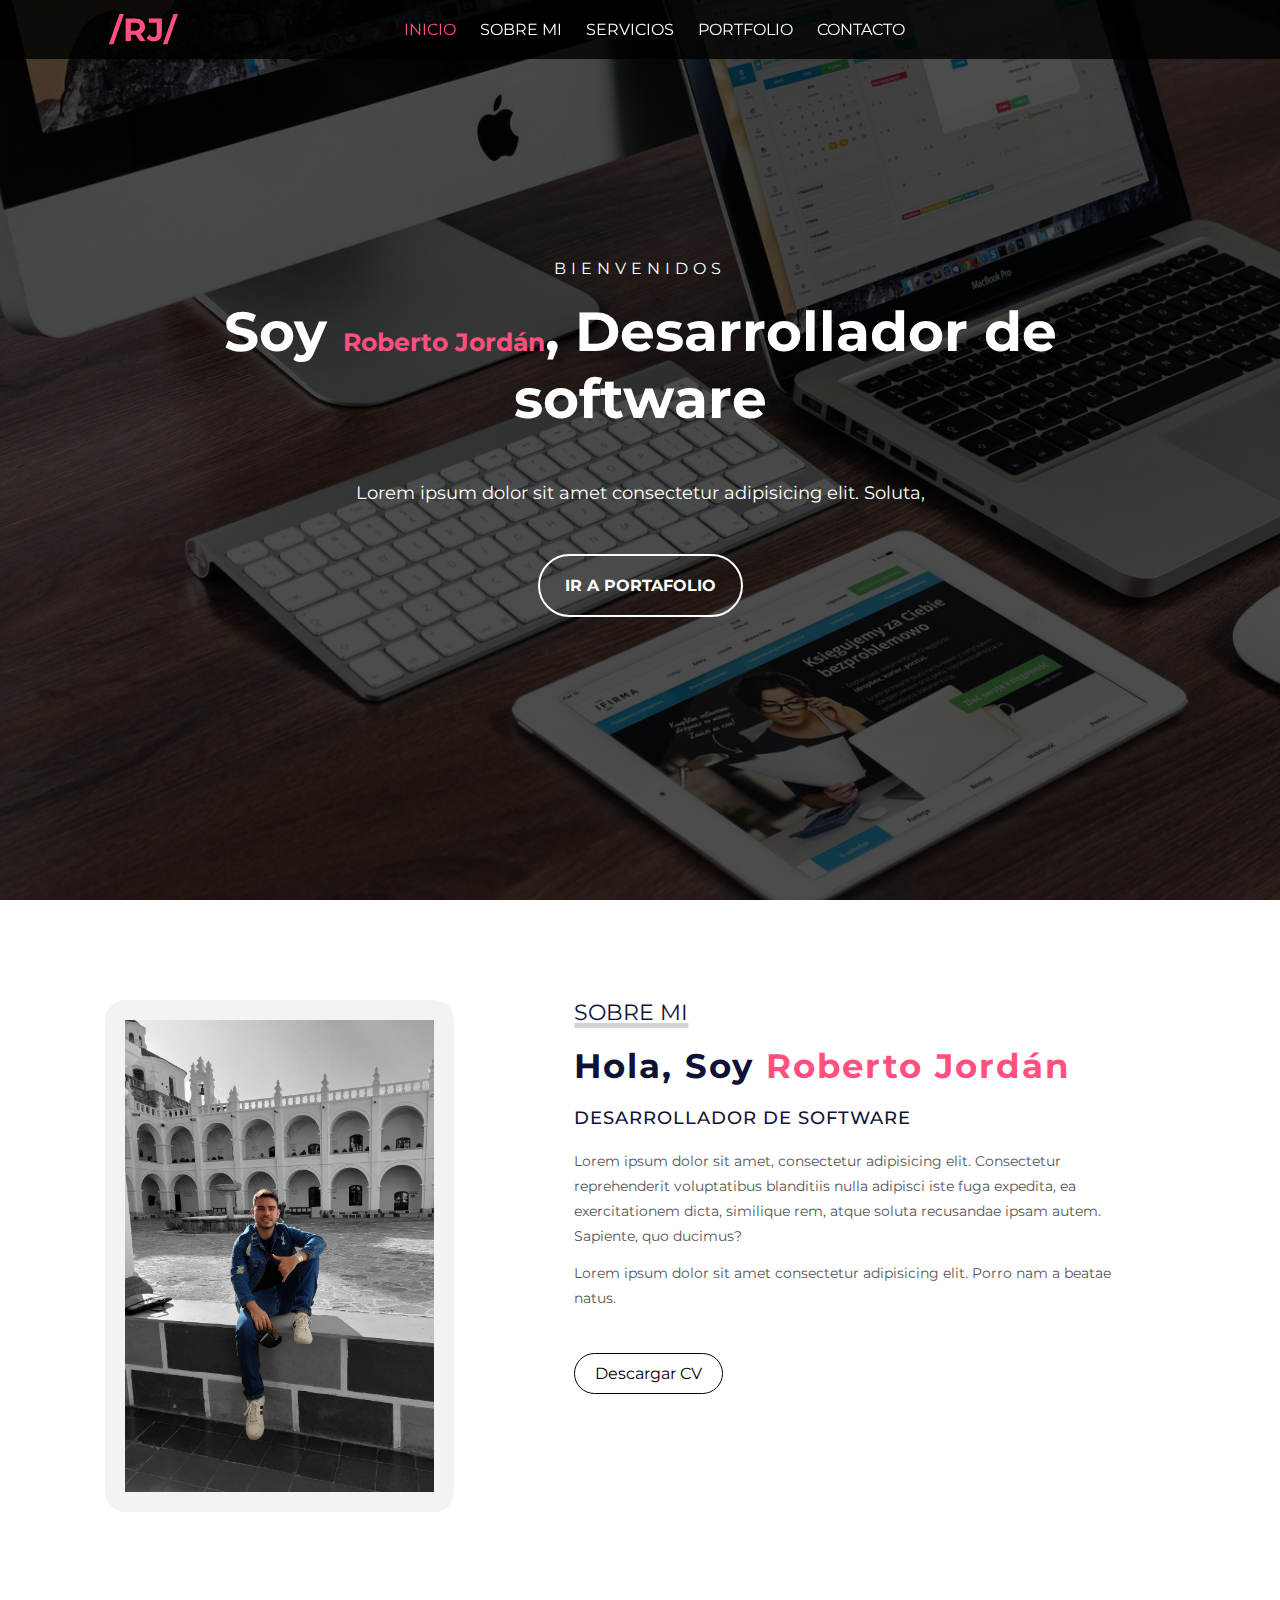
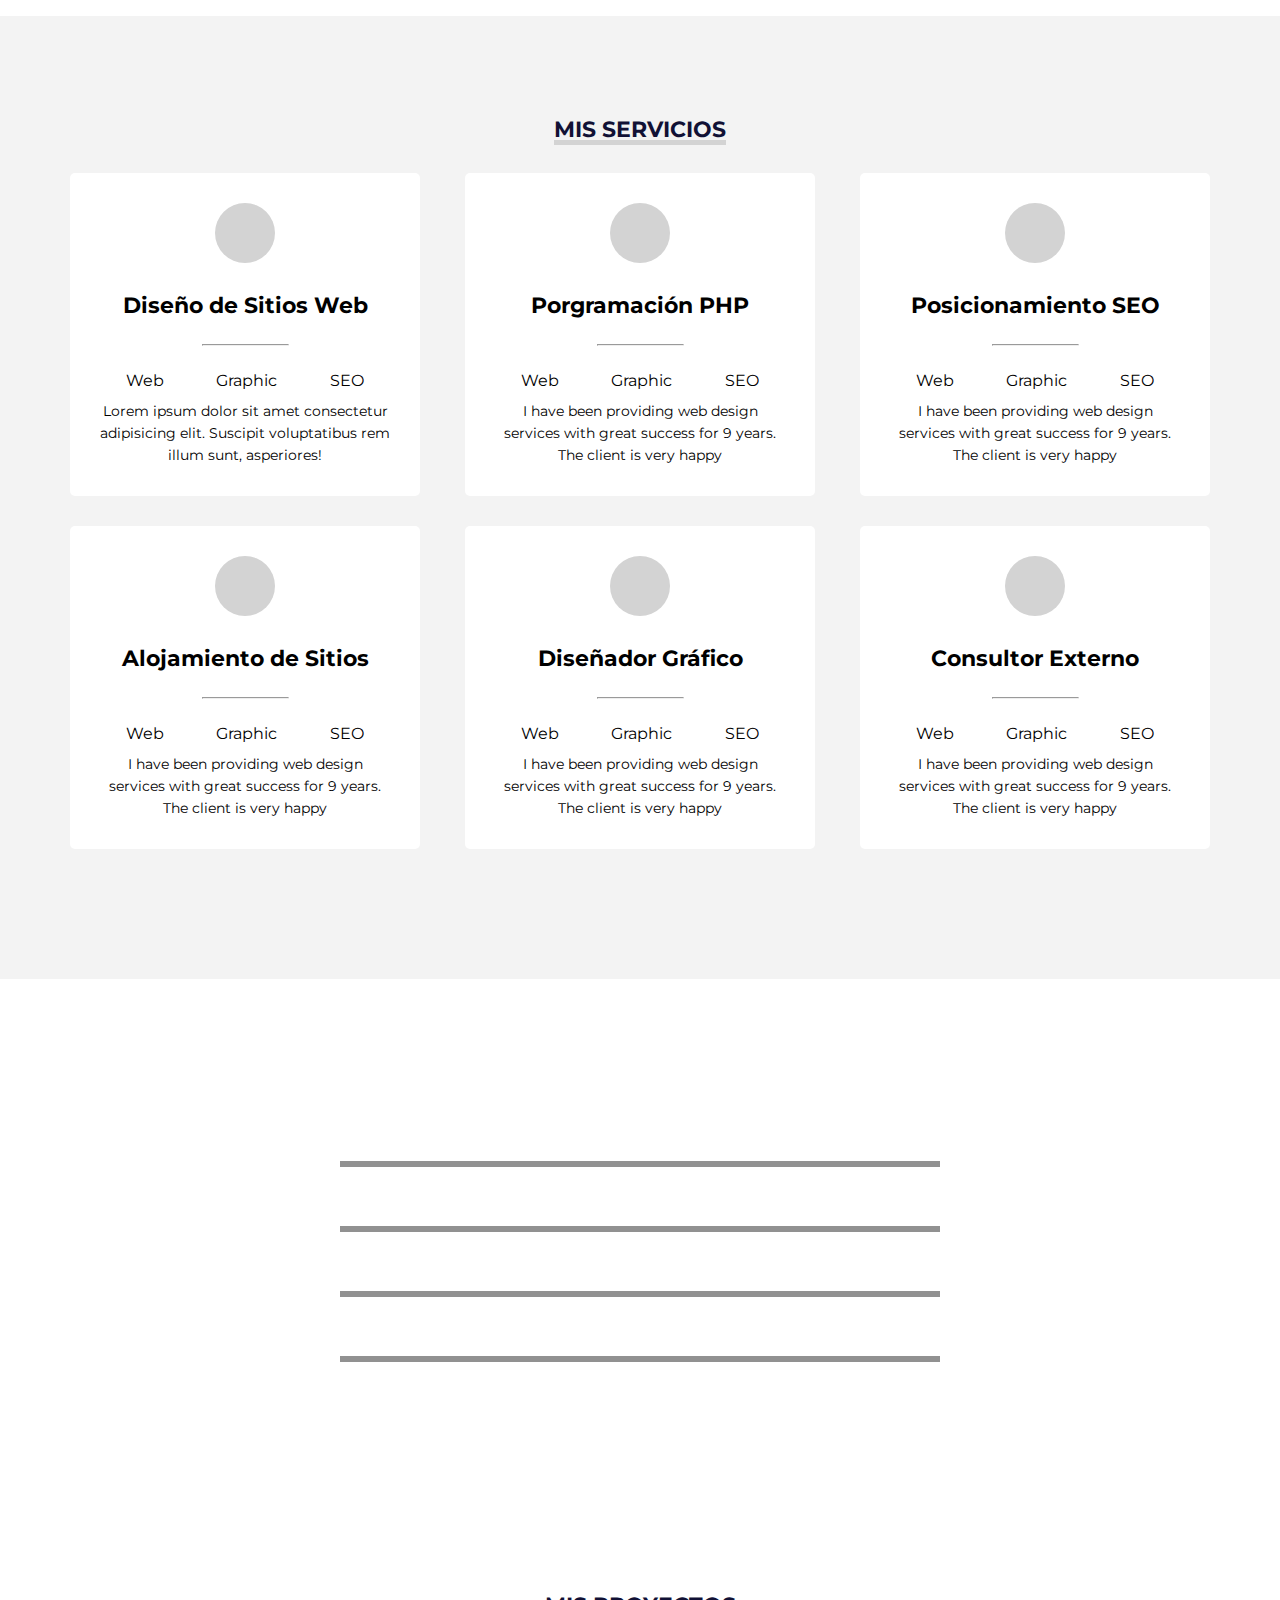
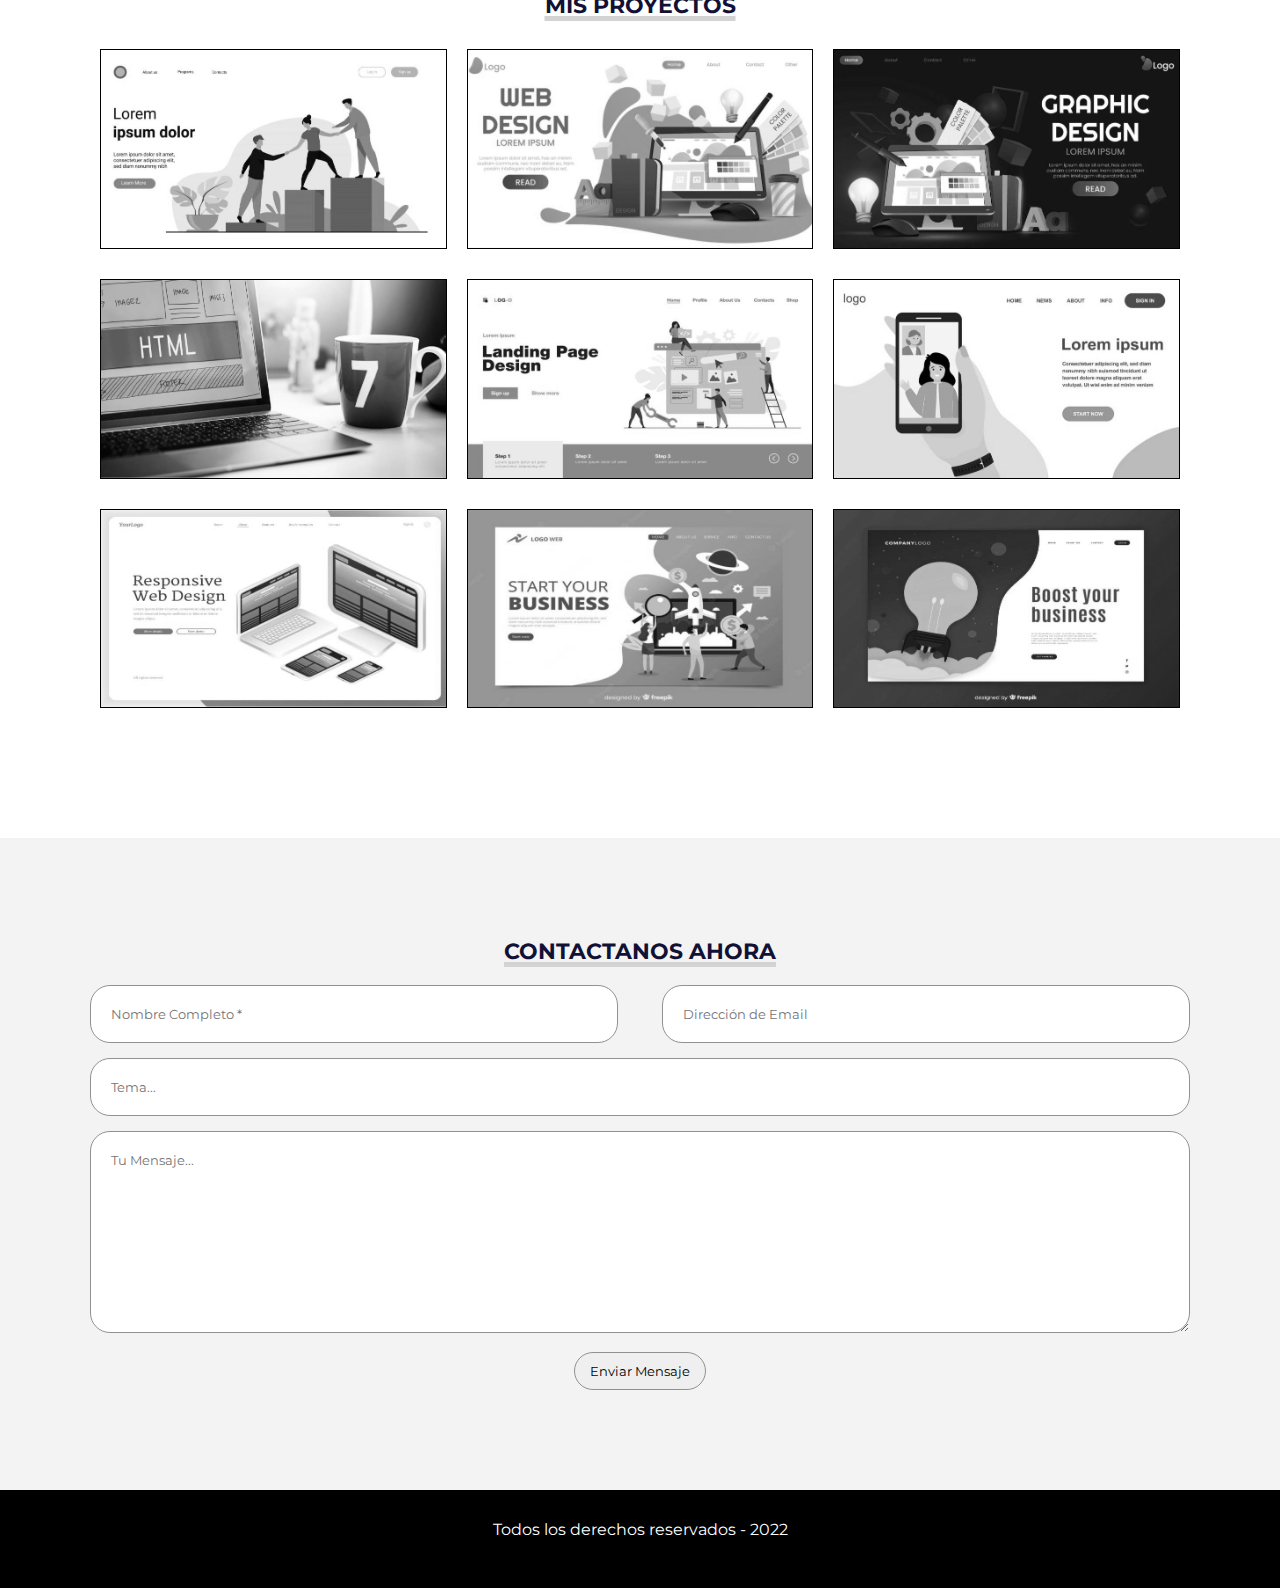
<file: index.html>
<!DOCTYPE html>
<html lang="es">
  <head>
    <meta charset="UTF-8" />
    <meta http-equiv="X-UA-Compatible" content="IE=edge" />
    <meta
      name="viewport"
      content="width=device-width, initial-scale=1.0 user-scalable=no"
    />
    <link
      rel="stylesheet"
      href="https://cdnjs.cloudflare.com/ajax/libs/font-awesome/6.1.1/css/all.min.css"
      integrity="sha512-KfkfwYDsLkIlwQp6LFnl8zNdLGxu9YAA1QvwINks4PhcElQSvqcyVLLD9aMhXd13uQjoXtEKNosOWaZqXgel0g=="
      crossorigin="anonymous"
      referrerpolicy="no-referrer"
    />
    <link rel="stylesheet" href="estilo.css" />
    <title>RJ Desarrollador Web</title>
  </head>

  <body>
    <!-- SECCION I N I C I O -->
    <section id="inicio">
      <div class="contenido">
        <header>
          <div class="contenido-header">
            <h1>/RJ/</h1>
            <nav id="nav" class="">
              <ul id="links">
                <li>
                  <a
                    href="#inicio"
                    class="seleccionado"
                    onclick="seleccionar(this)"
                    >INICIO</a
                  >
                </li>
                <li>
                  <a href="#sobremi" onclick="seleccionar(this)">SOBRE MI</a>
                </li>
                <li>
                  <a href="#servicios" onclick="seleccionar(this)">SERVICIOS</a>
                </li>
                <li>
                  <a href="#portfolio" onclick="seleccionar(this)">PORTFOLIO</a>
                </li>
                <li>
                  <a href="#contacto" onclick="seleccionar(this)">CONTACTO</a>
                </li>
              </ul>
            </nav>

            <!-- Icono del menu responsive -->
            <div id="icono-nav" onclick="responsiveMenu()">
              <i class="fa-solid fa-bars"></i>
            </div>

            <div class="redes">
              <a href="route/index.html"
                ><i class="fa-brands fa-youtube"></i
              ></a>
              <a href="#"><i class="fa-brands fa-facebook"></i></a>
              <a href="#"><i class="fa-brands fa-instagram-square"></i></a>
            </div>
          </div>
        </header>
        <div class="presentacion">
          <p class="bienvenida">Bienvenidos</p>
          <h2>Soy <span>Roberto Jordán</span>, Desarrollador de software</h2>
          <p class="descripcion">
            Lorem ipsum dolor sit amet consectetur adipisicing elit. Soluta,
          </p>
          <a href="#portfolio">Ir a Portafolio</a>
        </div>
      </div>
    </section>

    <!-- SECCION S O B R E M I -->
    <section id="sobremi">
      <div class="contenedor-foto">
        <img src="img/foto.jpeg" alt="" />
      </div>
      <div class="sobremi">
        <p class="titulo-seccion">Sobre Mi</p>
        <h2>Hola, Soy <span>Roberto Jordán</span></h2>
        <h3>Desarrollador de software</h3>
        <p>
          Lorem ipsum dolor sit amet, consectetur adipisicing elit. Consectetur
          reprehenderit voluptatibus blanditiis nulla adipisci iste fuga
          expedita, ea exercitationem dicta, similique rem, atque soluta
          recusandae ipsam autem. Sapiente, quo ducimus?
        </p>
        <p>
          Lorem ipsum dolor sit amet consectetur adipisicing elit. Porro nam a
          beatae natus.
        </p>
        <a href="#">Descargar CV</a>
      </div>
    </section>

    <!-- SECCION S E R V I C I O S -->
    <section id="servicios">
      <h3 class="titulo-seccion">MIS SERVICIOS</h3>
      <div class="fila">
        <div class="servicio">
          <span class="icono"> <i class="fa-solid fa-code"></i></span>
          <h4>Diseño de Sitios Web</h4>
          <hr />
          <ul class="servicios-tag">
            <li>Web</li>
            <li>Graphic</li>
            <li>SEO</li>
          </ul>
          <p>
            Lorem ipsum dolor sit amet consectetur adipisicing elit. Suscipit
            voluptatibus rem illum sunt, asperiores!
          </p>
        </div>
        <div class="servicio">
          <span class="icono"><i class="fa-solid fa-file-code"></i></span>
          <h4>Porgramación PHP</h4>
          <hr />
          <ul class="servicios-tag">
            <li>Web</li>
            <li>Graphic</li>
            <li>SEO</li>
          </ul>
          <p>
            I have been providing web design services with great success for 9
            years. The client is very happy
          </p>
        </div>
        <div class="servicio">
          <span class="icono"><i class="fa-solid fa-arrow-trend-up"></i></span>
          <h4>Posicionamiento SEO</h4>
          <hr />
          <ul class="servicios-tag">
            <li>Web</li>
            <li>Graphic</li>
            <li>SEO</li>
          </ul>
          <p>
            I have been providing web design services with great success for 9
            years. The client is very happy
          </p>
        </div>
      </div>
      <div class="fila">
        <div class="servicio">
          <span class="icono"><i class="fa-solid fa-database"></i></span>
          <h4>Alojamiento de Sitios</h4>
          <hr />
          <ul class="servicios-tag">
            <li>Web</li>
            <li>Graphic</li>
            <li>SEO</li>
          </ul>
          <p>
            I have been providing web design services with great success for 9
            years. The client is very happy
          </p>
        </div>
        <div class="servicio">
          <span class="icono"><i class="fa-solid fa-palette"></i></span>
          <h4>Diseñador Gráfico</h4>
          <hr />
          <ul class="servicios-tag">
            <li>Web</li>
            <li>Graphic</li>
            <li>SEO</li>
          </ul>
          <p>
            I have been providing web design services with great success for 9
            years. The client is very happy
          </p>
        </div>
        <div class="servicio">
          <span class="icono"
            ><i class="fa-solid fa-person-circle-question"></i
          ></span>
          <h4>Consultor Externo</h4>
          <hr />
          <ul class="servicios-tag">
            <li>Web</li>
            <li>Graphic</li>
            <li>SEO</li>
          </ul>
          <p>
            I have been providing web design services with great success for 9
            years. The client is very happy
          </p>
        </div>
      </div>
    </section>

    <!-- SECCION H A B I L I D A D E S -->
    <div class="contenedor-skills" id="skills">
      <h3>HABILIDADES</h3>
      <div class="skill">
        <div class="info">
          <p><span class="lista"> </span>Html & Css</p>
          <span class="porcentaje">95%</span>
        </div>

        <div class="barra">
          <div class="" id="html"></div>
        </div>
      </div>
      <div class="skill">
        <div class="info">
          <p><span class="lista"> </span>Javascript</p>
          <span class="porcentaje">90%</span>
        </div>

        <div class="barra">
          <div class="" id="js"></div>
        </div>
      </div>
      <div class="skill">
        <div class="info">
          <p><span class="lista"> </span>Bases de Datos</p>
          <span class="porcentaje">90%</span>
        </div>

        <div class="barra">
          <div class="" id="bd"></div>
        </div>
      </div>
      <div class="skill">
        <div class="info">
          <p><span class="lista"> </span>Photoshop</p>
          <span class="porcentaje">85%</span>
        </div>

        <div class="barra">
          <div class="" id="ps"></div>
        </div>
      </div>
    </div>

    <!-- SECCION PORTAFOLIO -->
    <section id="portfolio">
      <h3 class="titulo-seccion">Mis Proyectos</h3>
      <div class="fila">
        <div class="proyecto">
          <div class="overlay"></div>
          <img src="img/proyecto1.jpg" alt="" />
          <div class="info">
            <h4>Descripcion Proyecto</h4>
            <p>Diseño Web</p>
          </div>
        </div>
        <div class="proyecto">
          <div class="overlay"></div>
          <img src="img/proyecto2.jpg" alt="" />
          <div class="info">
            <h4>Descripcion Proyecto</h4>
            <p>Diseño Web</p>
          </div>
        </div>
        <div class="proyecto">
          <div class="overlay"></div>
          <img src="img/proyecto3.jpg" alt="" />
          <div class="info">
            <h4>Descripcion Proyecto</h4>
            <p>Diseño Web</p>
          </div>
        </div>
      </div>
      <div class="fila">
        <div class="proyecto">
          <div class="overlay"></div>
          <img src="img/proyecto4.jpg" alt="" />
          <div class="info">
            <h4>Descripcion Proyecto</h4>
            <p>Diseño Web</p>
          </div>
        </div>
        <div class="proyecto">
          <div class="overlay"></div>
          <img src="img/proyecto5.jpg" alt="" />
          <div class="info">
            <h4>Descripcion Proyecto</h4>
            <p>Diseño Web</p>
          </div>
        </div>
        <div class="proyecto">
          <div class="overlay"></div>
          <img src="img/proyecto6.jpg" alt="" />
          <div class="info">
            <h4>Descripcion Proyecto</h4>
            <p>Diseño Web</p>
          </div>
        </div>
      </div>
      <div class="fila">
        <div class="proyecto">
          <div class="overlay"></div>
          <img src="img/proyecto7.jpg" alt="" />
          <div class="info">
            <h4>Descripcion Proyecto</h4>
            <p>Diseño Web</p>
          </div>
        </div>
        <div class="proyecto">
          <div class="overlay"></div>
          <img src="img/proyecto8.jpg" alt="" />
          <div class="info">
            <h4>Descripcion Proyecto</h4>
            <p>Diseño Web</p>
          </div>
        </div>
        <div class="proyecto">
          <div class="overlay"></div>
          <img src="img/proyecto9.jpg" alt="" />
          <div class="info">
            <h4>Descripcion Proyecto</h4>
            <p>Diseño Web</p>
          </div>
        </div>
      </div>
    </section>

    <!-- SECCTION C O N T A C T O -->
    <section id="contacto">
      <h3 class="titulo-seccion">Contactanos ahora</h3>
      <div class="contenedor-form">
        <form action="">
          <div class="fila mitad">
            <input
              type="text"
              placeholder="Nombre Completo *"
              class="input-mitad"
            />
            <input
              type="email"
              placeholder="Dirección de Email"
              class="input-mitad"
            />
          </div>
          <div class="fila">
            <input type="text" placeholder="Tema..." class="input-full" />
          </div>
          <div class="fila">
            <textarea
              name=""
              id=""
              cols="30"
              rows="10"
              placeholder="Tu Mensaje..."
              class="input-full"
            ></textarea>
          </div>

          <input type="submit" value="Enviar Mensaje" class="btn-enviar" />
        </form>
      </div>
    </section>

    <!-- SECCION FOOTER -->
    <footer>
      <p>Todos los derechos reservados - 2022</p>
      <div class="redes">
        <a href="#"><i class="fa-brands fa-youtube"></i></a>
        <a href="#"><i class="fa-brands fa-facebook"></i></a>
        <a href="#"><i class="fa-brands fa-instagram-square"></i></a>
      </div>
    </footer>

    <script src="script.js"></script>
  </body>
</html>
</file>
<file: estilo.css>
@import url("https://fonts.googleapis.com/css2?family=Montserrat:wght@200;300;400;500;600&display=swap");
* {
  margin: 0;
  padding: 0;
  box-sizing: border-box;
  font-family: "Montserrat";
}

html {
  scroll-behavior: smooth;
}
/* *********************/
/* seccion I N I C I O */
/* *********************/

#inicio {
  background: linear-gradient(rgba(0, 0, 0, 0.7), rgba(0, 0, 0, 0.7)),
    url("img/fondo-inicio.jpg");
  background-size: cover;
  background-position: center center;
  height: 100vh;
}

#inicio .contenido header {
  background-color: rgba(0, 0, 0, 0.8);
  position: fixed;
  width: 100%;
  z-index: 100;
  top: 0;
}

#inicio .contenido header .contenido-header {
  max-width: 1100px;
  margin: auto;
  display: flex;
  justify-content: space-between;
  align-items: center;
  padding: 10px 20px;
}

#inicio .contenido header .contenido-header h1 {
  text-align: center;
  color: #ff5080;
}

#inicio .contenido header .contenido-header nav ul {
  list-style: none;
  display: flex;
  align-items: center;
}

#inicio .contenido header .contenido-header nav ul li a {
  text-decoration: none;
  color: #fff;
  margin: 0 12px;
  font-weight: 400;
  transition: 0.5s;
}

#inicio .contenido header .contenido-header nav ul li a:hover {
  color: #ff5080;
}

#inicio .contenido header .contenido-header .redes a {
  text-decoration: none;
  color: #fff;
  display: inline-block;
  margin-left: 10px;
  transition: 0.5s;
}

#inicio .contenido header .contenido-header .redes a:hover {
  color: #ff5080;
}

#inicio .contenido header .contenido-header .seleccionado {
  color: #ff5080;
}

#inicio .contenido .presentacion {
  max-width: 1100px;
  height: 100vh;
  margin: auto;
  color: #fff;
  display: flex;
  flex-direction: column;
  align-items: center;
  justify-content: center;
}

#inicio .contenido .presentacion .bienvenida {
  font-size: 16px;
  margin-bottom: 20px;
  text-transform: uppercase;
  letter-spacing: 5px;
}

#inicio .contenido .presentacion h2 {
  font-size: 55px;
  margin-bottom: 25px;
  text-align: center;
}

#inicio .contenido .presentacion h2 span {
  font-size: 25px;
  color: #ff5080;
}

#inicio .contenido .presentacion .descripcion {
  max-width: 700px;
  margin: 25px auto;
  font-size: 18px;
  text-align: center;
}

#inicio .contenido .presentacion a {
  text-decoration: none;
  display: inline-block;
  margin: 25px;
  padding: 20px 25px;
  border: 2px solid #fff;
  border-radius: 50px;
  color: #fff;
  font-weight: bold;
  text-transform: uppercase;
  transition: 0.5s;
}

#inicio .contenido .presentacion a:hover {
  background-color: #ff5080;
}

#icono-nav {
  color: #fff;
  display: none;
}
/* *********************/
/* seccion S O B R E  M I */
/* *********************/

#sobremi {
  max-width: 1100px;
  margin: auto;
  padding: 100px 15px;
  color: #111135;
  display: flex;
}

#sobremi .contenedor-foto {
  max-width: 400px;
  margin-right: 80px;
}

#sobremi .contenedor-foto img {
  padding: 20px;
  width: 100%;
  border-radius: 20px;
  background-color: #f3f3f3;
}

#sobremi .sobremi {
  margin: 0 40px;
}

#sobremi .sobremi .titulo-seccion {
  font-size: 22px;
  text-transform: uppercase;
  color: #111135;
  text-decoration: underline;
  text-decoration-color: #d3d3d3;
  text-decoration-thickness: 5px;
}

#sobremi .sobremi h2 {
  font-size: 34px;
  font-weight: bold;
  margin: 20px 0;
  letter-spacing: 2px;
}

#sobremi .sobremi h2 span {
  color: #ff5080;
}

#sobremi .sobremi h3 {
  font-size: 18px;
  font-weight: 500;
  text-transform: uppercase;
  margin-bottom: 20px;
  letter-spacing: 1px;
}

#sobremi .sobremi p {
  font-size: 14px;
  line-height: 25px;
  color: #565656;
  margin-bottom: 12px;
}

#sobremi .sobremi a {
  display: inline-block;
  text-decoration: none;
  color: #000;
  border-radius: 30px;
  border: 1px solid #000;
  padding: 10px 20px;
  margin-top: 30px;
  transition: 0.5s;
}

#sobremi .sobremi a:hover {
  background-color: #ff5080;
  color: #fff;
}
/* *********************/
/* seccion S E R V I C I O S */
/* *********************/

#servicios {
  padding: 100px 15px;
  text-align: center;
  background-color: #f3f3f3;
}

#servicios .titulo-seccion {
  text-align: center;
  font-size: 22px;
  text-transform: uppercase;
  color: #111135;
  text-decoration: underline;
  text-decoration-color: #d3d3d3;
  text-decoration-thickness: 5px;
}

#servicios .fila {
  display: flex;
  justify-content: space-between;
  max-width: 1150px;
  margin: 30px auto;
}

#servicios .fila .servicio {
  max-width: 350px;
  background-color: #fff;
  padding: 30px;
  margin: 0 5px;
  border-radius: 5px;
  transition: 0.5s;
}

#servicios .fila .servicio:hover {
  box-shadow: 5px 5px 10px #565656, -5px -5px 10px #8a8a8a;
}

#servicios .fila .servicio .icono {
  display: inline-block;
  width: 60px;
  height: 60px;
  border-radius: 50%;
  background-color: #d3d3d3;
  padding: 20px;
  margin-bottom: 25px;
}

#servicios .fila .servicio h4 {
  font-size: 22px;
  margin-bottom: 25px;
}

#servicios .fila .servicio hr {
  width: 30%;
  margin: auto;
  color: #000;
  margin-bottom: 25px;
}

#servicios .fila .servicio ul {
  list-style: none;
  display: flex;
  justify-content: space-around;
  margin-bottom: 10px;
}

#servicios .fila .servicio p {
  font-size: 14px;
  line-height: 22px;
}
/* *********************/
/* seccion S K I L L S */
/* *********************/

.contenedor-skills {
  background: linear-gradient(#eb5a5acc, rgba(33, 16, 16, 0.8)),
    url("img/fondo-skills.jpg");
  background-attachment: fixed;
  background-repeat: no-repeat;
  background-size: cover;
  color: #fff;
  background-position: center center;
  padding: 100px 0;
  text-align: center;
}

.contenedor-skills .skill {
  max-width: 600px;
  margin: 30px auto;
}

.contenedor-skills .skill .info {
  display: flex;
  justify-content: space-between;
}

.contenedor-skills .skill .lista {
  display: inline-block;
  margin-right: 20px;
  height: 10px;
  width: 10px;
  background-color: #fff;
}

.contenedor-skills .skill .barra {
  background-color: #919191;
  width: 100%;
  height: 6px;
  margin: 10px 0px;
}

.contenedor-skills .skill .barra .barra-progreso1 {
  background-color: #fff;
  width: 95%;
  height: 6px;
  animation: progreso1 2s forwards;
}

.contenedor-skills .skill .barra .barra-progreso2 {
  background-color: #fff;
  width: 90%;
  height: 6px;
  animation: progreso2 2s forwards;
}

.contenedor-skills .skill .barra .barra-progreso3 {
  background-color: #fff;
  width: 90%;
  height: 6px;
  animation: progreso3 2s forwards;
}

.contenedor-skills .skill .barra .barra-progreso4 {
  background-color: #fff;
  width: 85%;
  height: 6px;
  animation: progreso4 2s forwards;
}

@keyframes progreso1 {
  0% {
    width: 0;
  }
  100% {
    width: 95%;
  }
}

@keyframes progreso2 {
  0% {
    width: 0;
  }
  100% {
    width: 90%;
  }
}

@keyframes progreso3 {
  0% {
    width: 0;
  }
  100% {
    width: 90%;
  }
}

@keyframes progreso4 {
  0% {
    width: 0;
  }
  100% {
    width: 85%;
  }
}
/* *********************/
/* seccion P O R T F O L I O */
/* *********************/

#portfolio {
  max-width: 1100px;
  padding: 100px 0;
  margin: auto;
}

#portfolio .titulo-seccion {
  text-align: center;
  font-size: 22px;
  text-transform: uppercase;
  color: #111135;
  text-decoration: underline;
  text-decoration-color: #d3d3d3;
  text-decoration-thickness: 5px;
}

#portfolio .fila {
  display: flex;
  justify-content: space-between;
  margin: 30px 0;
}

#portfolio .fila .proyecto {
  max-width: 450px;
  border: 1px solid #000;
  margin: 0 10px;
  position: relative;
  overflow: hidden;
}

#portfolio .fila .proyecto img {
  width: 100%;
  height: 100%;
  filter: grayscale(1);
  object-fit: cover;
  transition: 0.5s;
}

#portfolio .fila .proyecto:hover img {
  filter: grayscale(0);
}

#portfolio .fila .proyecto .info {
  position: absolute;
  left: 0px;
  background-color: rgba(0, 0, 0, 0.8);
  color: #ff5080;
  width: 100%;
  padding: 10px;
  opacity: 0;
  bottom: -40px;
  transition: 0.5s;
}

#portfolio .fila .proyecto:hover .info {
  opacity: 1;
  bottom: 0;
}
/* *********************/
/* seccion C O N T A C T O */
/* *********************/

#contacto {
  padding: 100px 15px;
  background-color: #f3f3f3;
}

#contacto .titulo-seccion {
  margin-bottom: 20px;
}

#contacto .contenedor-form {
  max-width: 1100px;
  margin: auto;
}

#contacto .contenedor-form .fila {
  margin-bottom: 15px;
}

#contacto .contenedor-form .mitad {
  display: flex;
  justify-content: space-between;
}

#contacto .contenedor-form input,
#contacto .contenedor-form textarea {
  padding: 20px;
  border-radius: 20px;
  border: none;
  border: 1px solid #919191;
}

#contacto .contenedor-form .mitad input {
  width: 48%;
}

#contacto .contenedor-form .input-full {
  width: 100%;
}

#contacto .titulo-seccion {
  text-align: center;
  font-size: 22px;
  text-transform: uppercase;
  color: #111135;
  text-decoration: underline;
  text-decoration-color: #d3d3d3;
  text-decoration-thickness: 5px;
}

#contacto .btn-enviar {
  display: block;
  margin: auto;
  cursor: pointer;
  transition: 0.5s;
  padding: 10px 15px !important;
}

#contacto .btn-enviar:hover {
  background-color: #ff5080;
  color: #fff;
}
/* *********************/
/* seccion F O O T E R */
/* *********************/

footer {
  background-color: #000;
  color: #fff;
  text-align: center;
  padding: 30px 0;
}

footer a {
  text-decoration: none;
  color: #fff;
  display: inline-block;
  margin: 5px;
  font-size: 26px;
}
/* *********************/
/* seccion R E S P O N S I V E */
/* *********************/

@media screen and (max-width: 800px) {
  .redes {
    display: none;
  }
  nav {
    display: none;
  }
  nav.responsive {
    display: block;
    background-color: rgba(0, 0, 0, 0.8);
    width: 100%;
    position: absolute;
    top: 48px;
    left: 0;
    padding: 10px 0;
  }
  nav.responsive ul {
    display: block !important;
    text-align: center;
  }
  nav.responsive ul li {
    margin: 5px 0;
  }
  #icono-nav {
    display: block;
  }
  #inicio .contenido .presentacion h2 {
    font-size: 40px;
  }
  /* seccion SOBRE MI */
  #sobremi {
    padding: 50px 0;
    display: block;
  }
  #sobremi .contenedor-foto {
    max-width: 200px;
    margin: auto;
  }
  #sobremi .contenedor-foto img {
    padding: 8px;
  }
  #sobremi .sobremi .titulo-seccion {
    text-align: center;
  }
  #sobremi .sobremi h2 {
    font-size: 25px;
    text-align: center;
  }
  /* seccion MIS SERVICIOS */
  #servicios {
    padding: 50px 15px;
  }
  #servicios .fila {
    display: block;
  }
  #servicios .fila .servicio {
    margin: 10px auto;
  }
  /* seccion HABLIDADES MI */
  .contenedor-skills {
    padding: 50px 20px;
  }
  /* seccion PORTFOLIO */
  #portfolio {
    padding: 50px 0;
  }
  #portfolio .fila {
    display: block;
  }
  #portfolio .fila .proyecto {
    margin: 10px auto;
  }
  /* seccion CONTACTO */
  #contacto {
    padding: 50px 15px;
  }
  #contacto .contenedor-form .mitad {
    margin-bottom: 15px;
    display: block;
  }
  #contacto .contenedor-form .mitad input {
    width: 100%;
    margin-bottom: 15px;
  }
}
</file>
